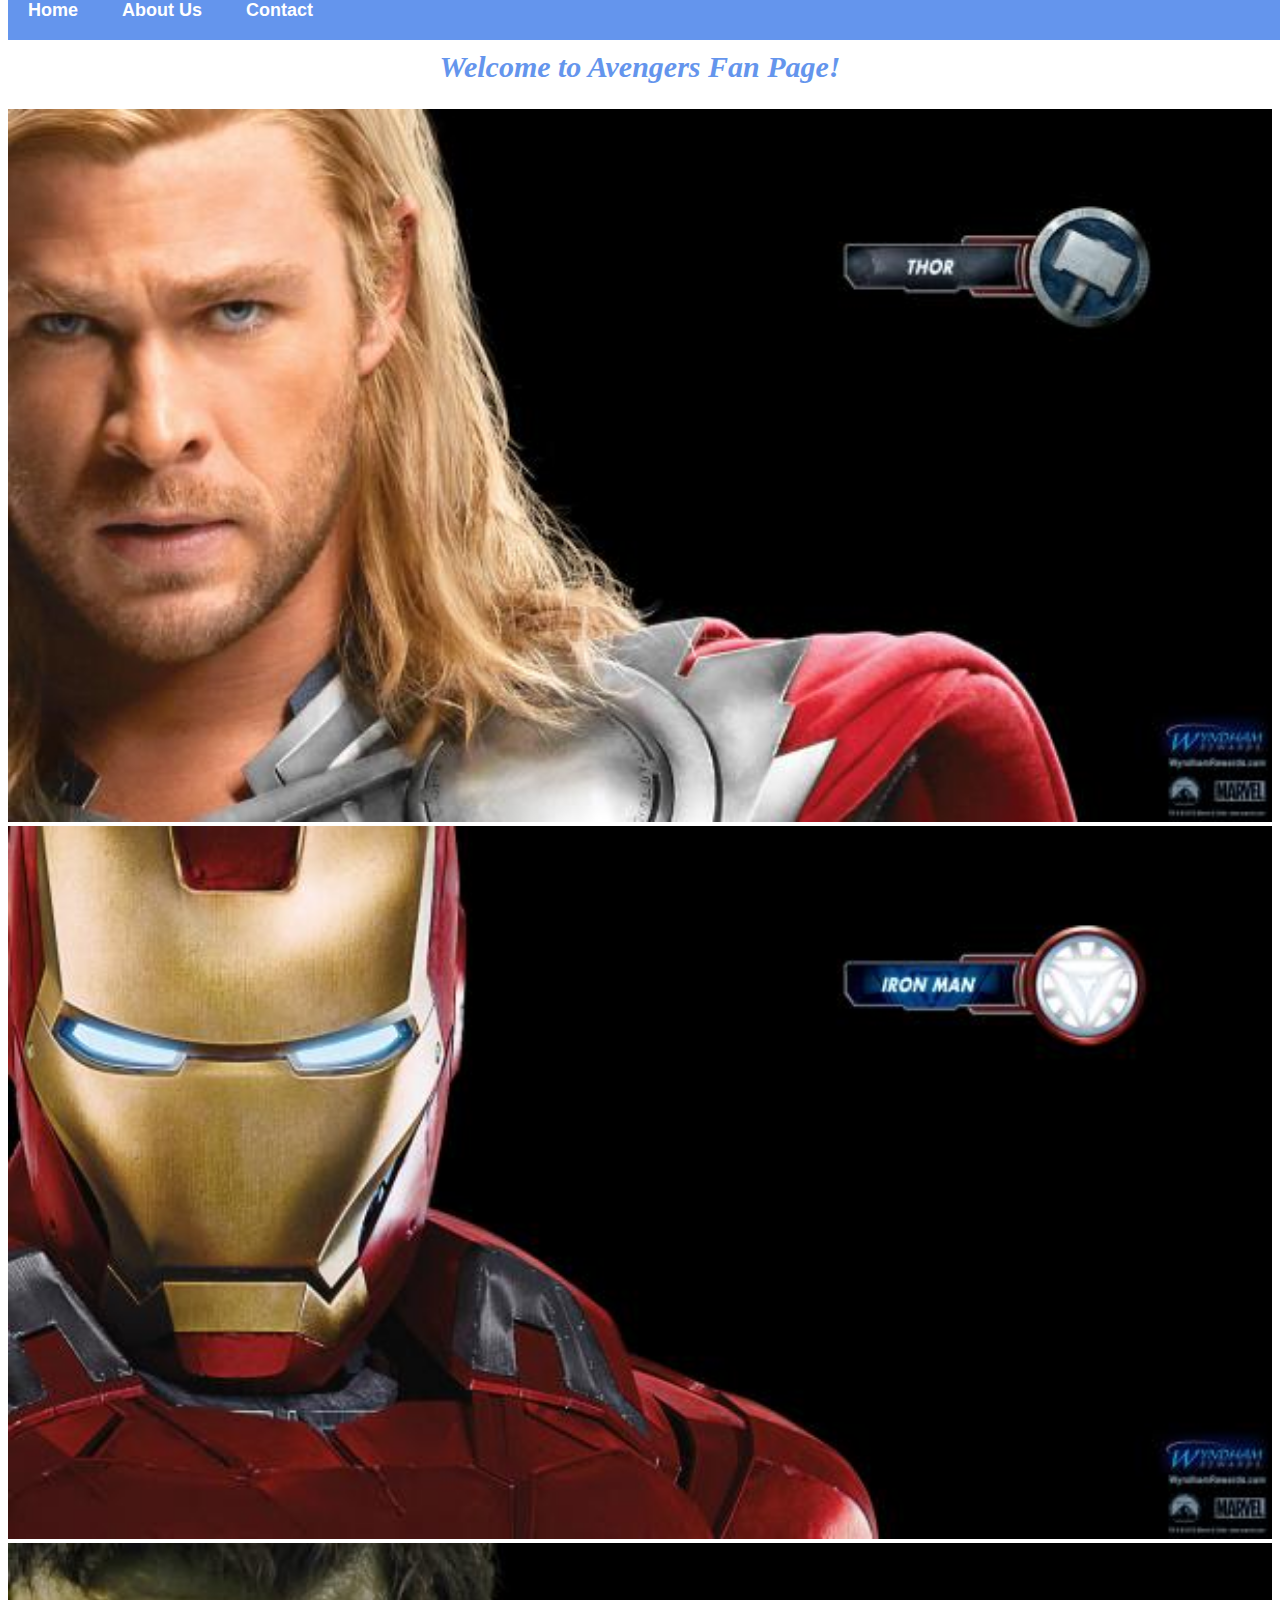
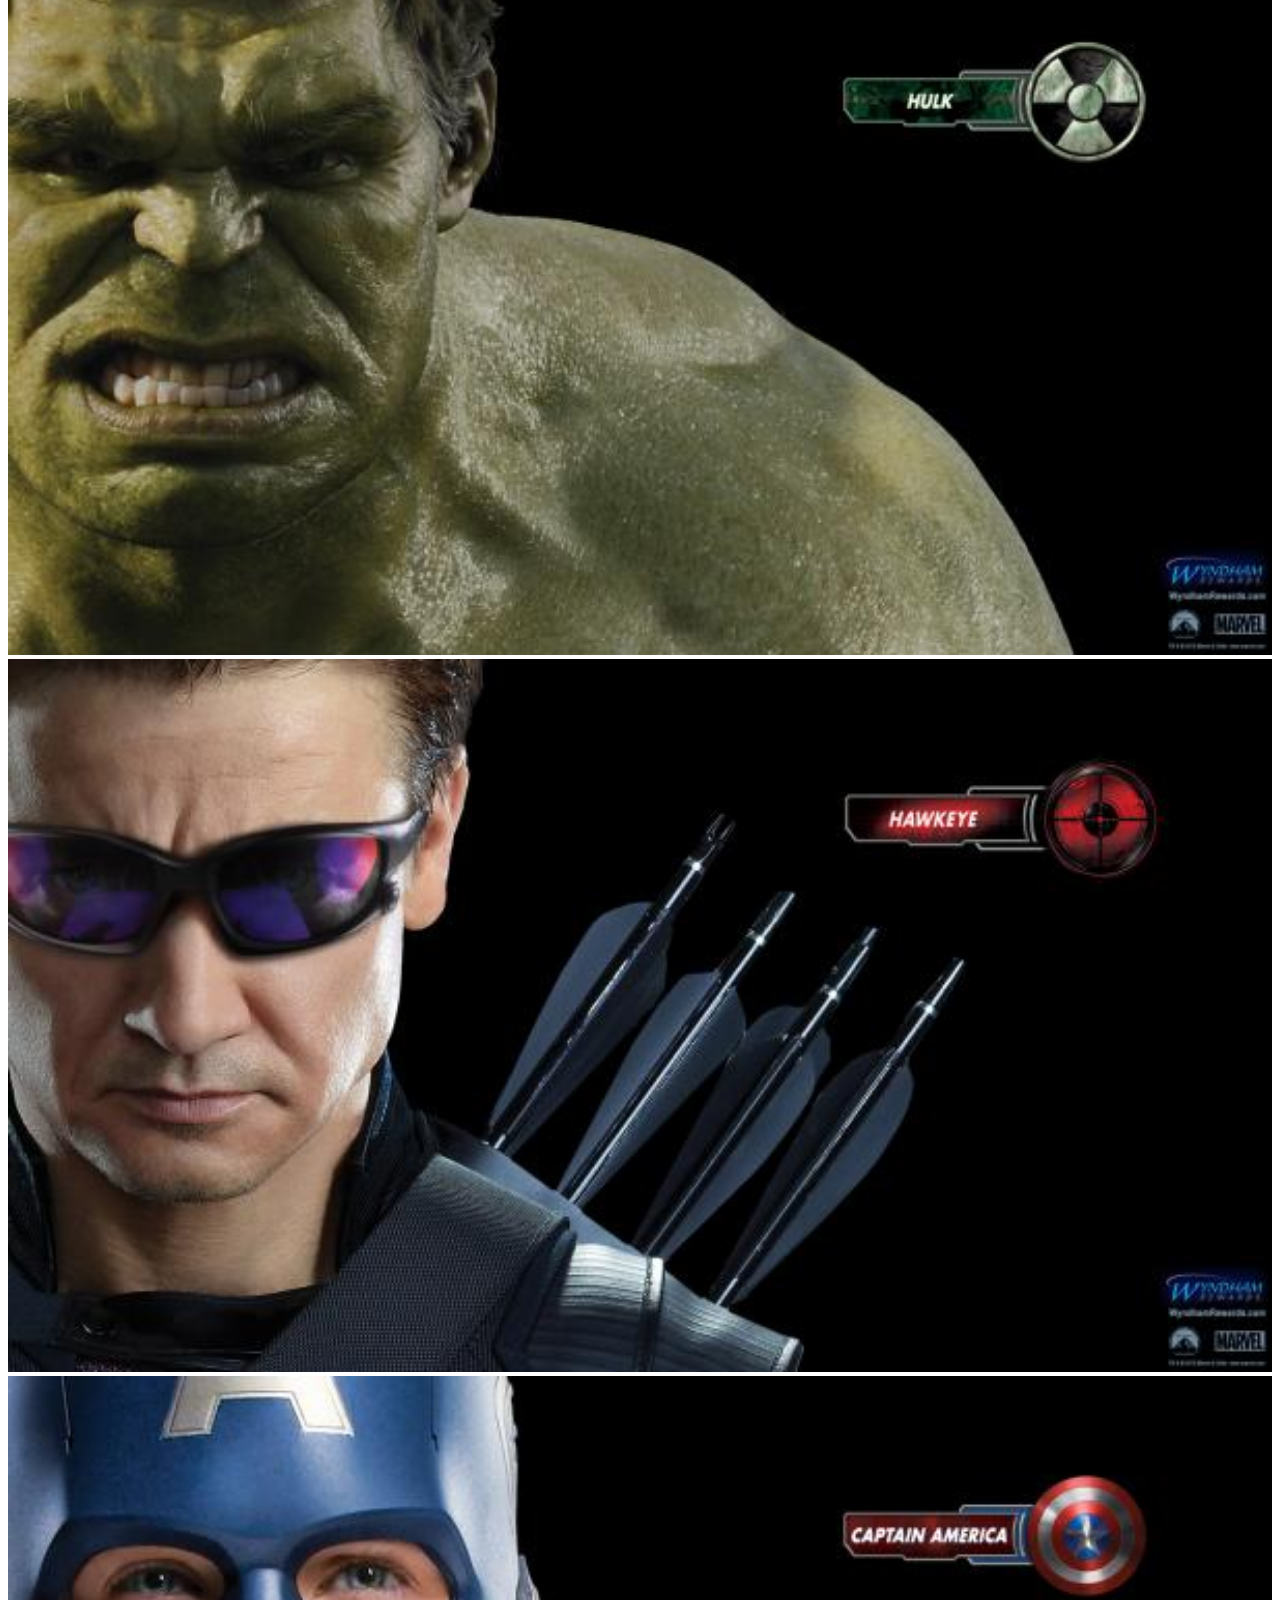
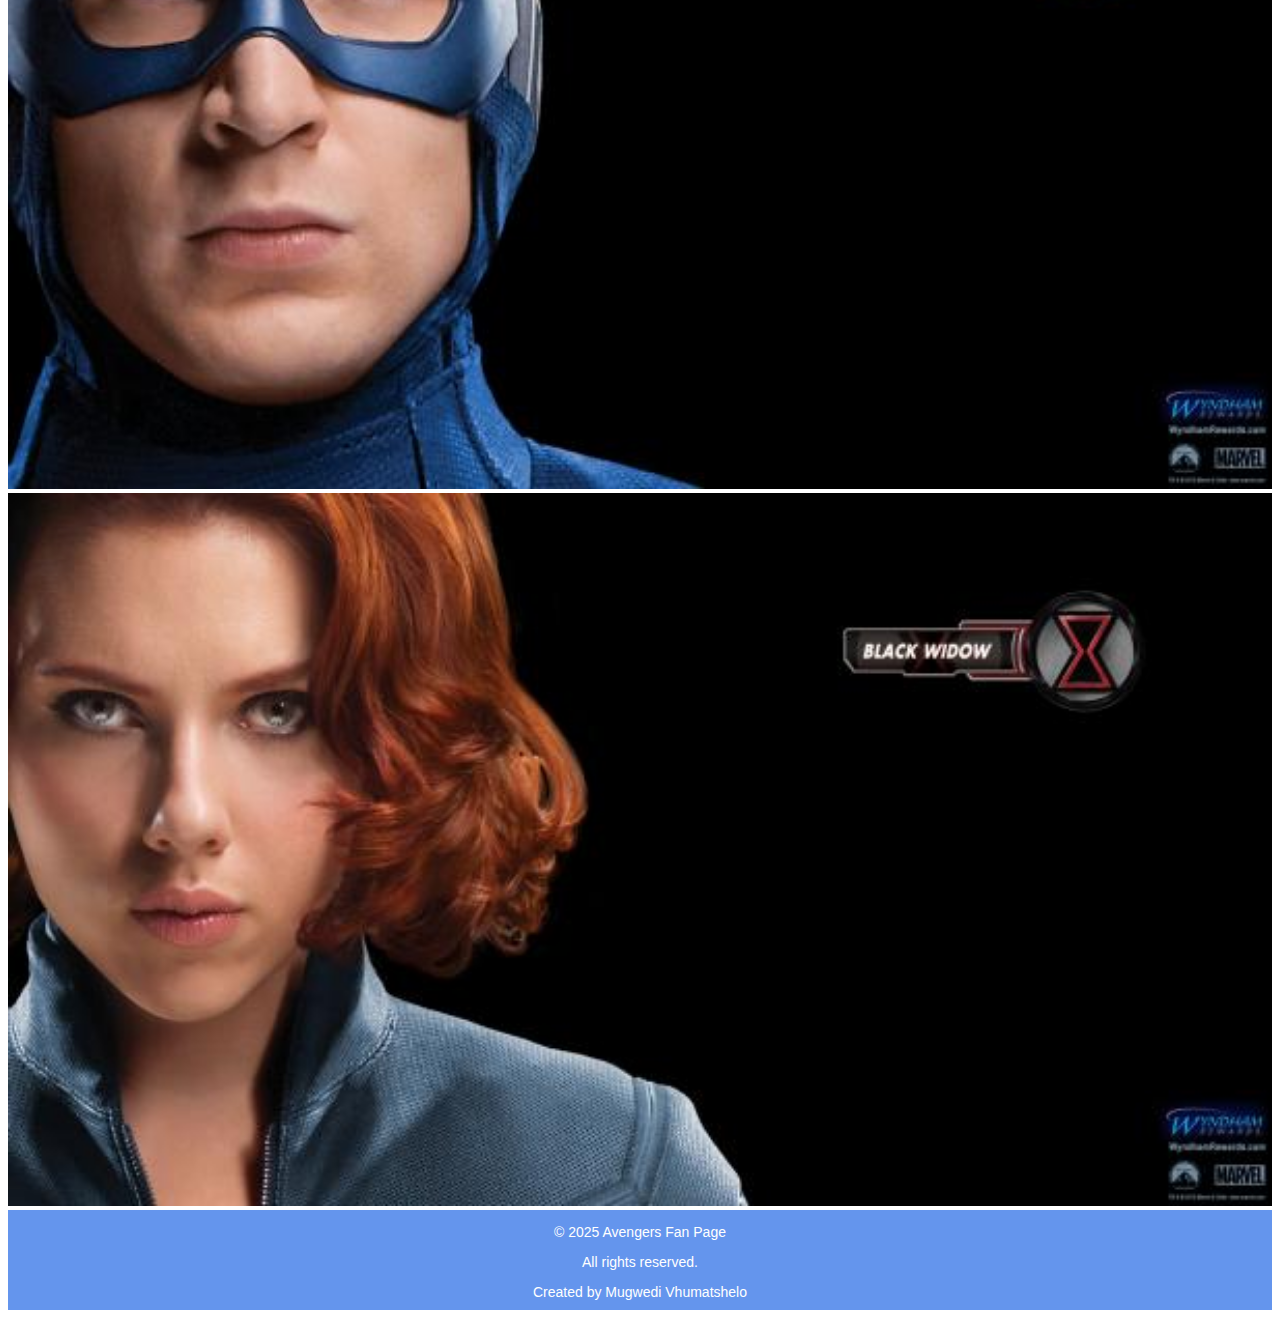
<file: index.html>
<!DOCTYPE html>
<html>
<head>
    <meta charset="UTF-8" />
    <title>Avengers</title>
    <link rel="icon" href="images/icon.png" type="image/x-icon" />
    <link rel="stylesheet" href="style.css" />
    <meta name="viewport" content="width=device-width, initial-scale=1.0">
</head>
<body>
    <div id="menu">
        <a href="#">Home</a>
        <a href="about.html">About Us</a>
        <a href="Contact.html">Contact</a>
    </div>
    <h2>Welcome to Avengers Fan Page!</h2>
        <div class="gallery">
            <a href="avenger-1.html"><img src="images/avengers_01.jpg"/></a>
            <a href="avenger-2.html"><img src="images/avengers_02.jpg"/></a>
            <a href="avenger-3.html"><img src="images/avengers_03.jpg"/></a>
            <a href="avenger-4.html"><img src="images/avengers_04.jpg"/></a>
            <a href="avenger-5.html"><img src="images/avengers_05.jpg"/></a>
            <a href="avenger-6.html"><img src="images/avengers_06.jpg"/></a>

        </div>
        <div id="footer">
            <p>© 2025 Avengers Fan Page</p>
            <p>All rights reserved.</p>
            <p>Created by Mugwedi Vhumatshelo</p>
        </div>
</body>
</html>
</file>
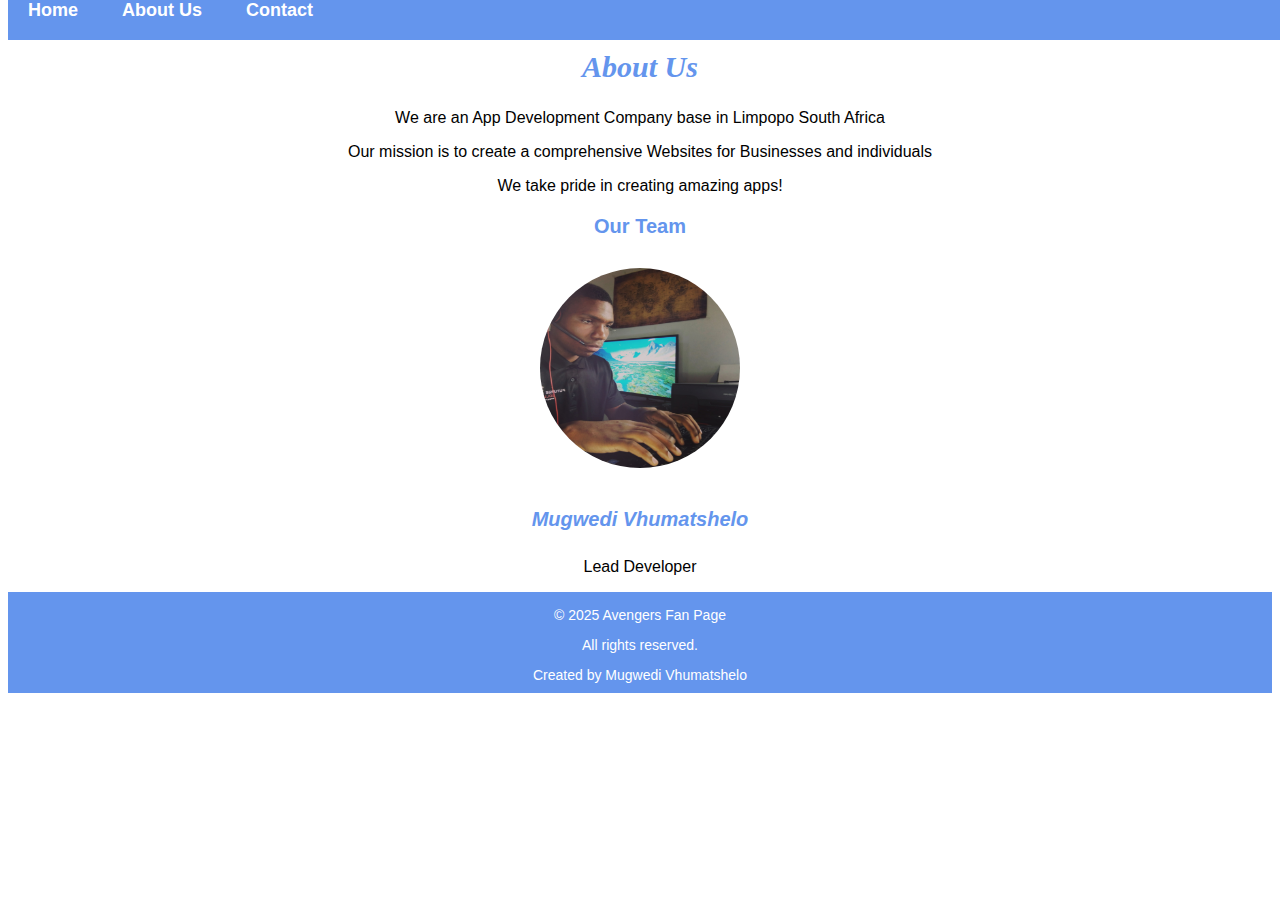
<file: about.html>
<!DOCTYPE html>
<html>
<head>
    <meta charset="UTF-8" />
    <title>About Us</title>
    <link rel="icon" href="images/icon.png" type="image/x-icon" />
    <link rel="stylesheet" href="style.css" />
    <meta name="viewport" content="width=device-width, initial-scale=1.0">
</head>
<body>
    <div id="menu">
        <a href="index.html">Home</a>
        <a href="#">About Us</a>
        <a href="Contact.html">Contact</a>
    </div>
    <h2>About Us</h2>
    <div id="content">
    <p>We are an App Development Company base in Limpopo South Africa</p>
    <p>Our mission is to create a comprehensive Websites for Businesses and individuals</p>
    <p>We take pride in creating amazing apps!</p>
    </div>

    <h3>Our Team</h3>
    <div id="team">
        <div id="team-member">
            <img src="images/11.jpg" alt="Team Member 1" />
            <h4>Mugwedi Vhumatshelo</h4>
            <p>Lead Developer</p>
        </div>
        <div id="footer">
            <p>© 2025 Avengers Fan Page</p>
            <p>All rights reserved.</p>
            <p>Created by Mugwedi Vhumatshelo</p>
        </div>
</body>
</html>
</file>
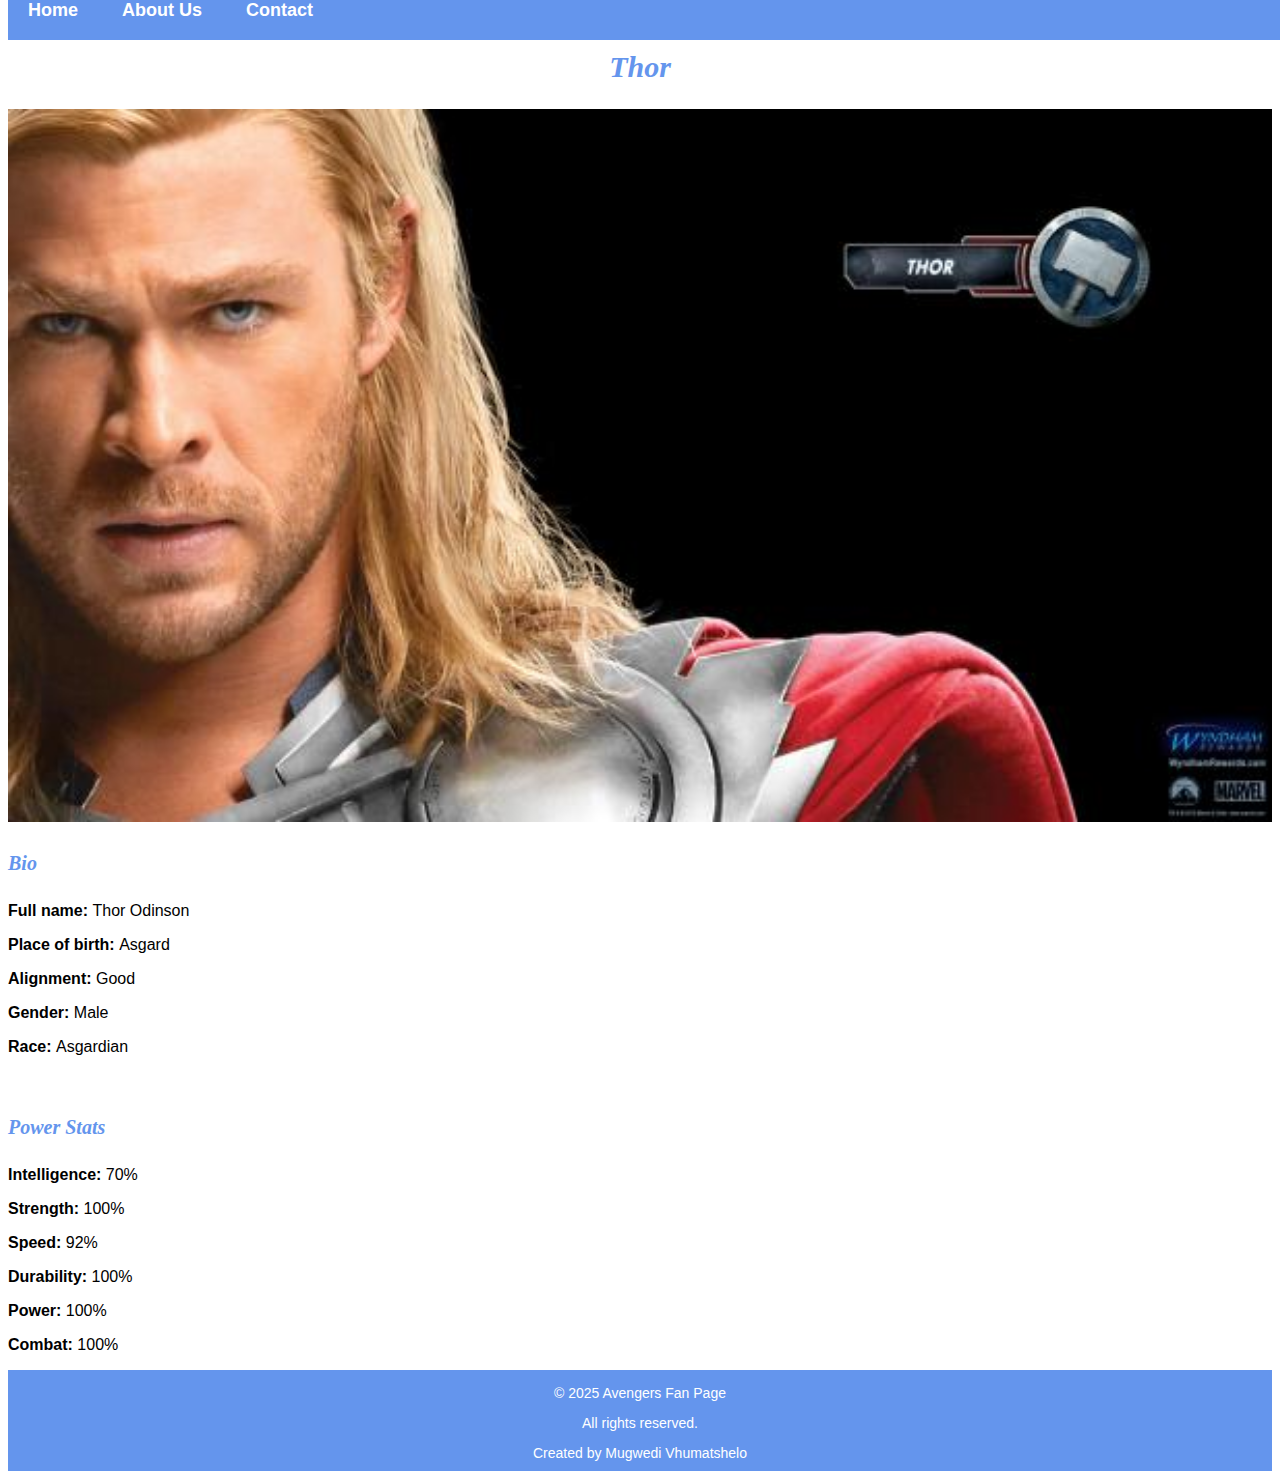
<file: avenger-1.html>
<!DOCTYPE html>
<html>
<head>
    <meta charset="UTF-8" />
    <title>Thor</title>
    <link rel="icon" href="images/icon.png" type="image/x-icon" />
    <link rel="stylesheet" href="style.css" />
    <meta name="viewport" content="width=device-width, initial-scale=1.0">
</head>
<body>
     <div id="menu">
        <a href="index.html">Home</a>
        <a href="about.html">About Us</a>
        <a href="Contact.html">Contact</a>
    </div>
    <h2>Thor</h2>
    <div class="gallery">
        <img src="images/avengers_01.jpg" alt="Thor" />
        </div>
        <h4>Bio</h4>
        <p><b>Full name: </b> Thor Odinson</p>
        <p><b>Place of birth: </b> Asgard</p>
        <p><b>Alignment: </b> Good</p>
        <p><b>Gender: </b> Male</p>
        <p><b>Race: </b> Asgardian</p>
        <br/>
        <h4>Power Stats</h4>
        <p><b>Intelligence: </b> 70% </p>
        <p><b>Strength:</b> 100% </p>
        <p><b>Speed:</b> 92%</p>
        <p><b>Durability: </b> 100%</p>
        <p><b>Power: </b> 100%</p>
        <p><b>Combat: </b> 100%</p>

         </div>
        <div id="footer">
            <p>© 2025 Avengers Fan Page</p>
            <p>All rights reserved.</p>
            <p>Created by Mugwedi Vhumatshelo</p>
        </div>
</body>
</html>
</file>
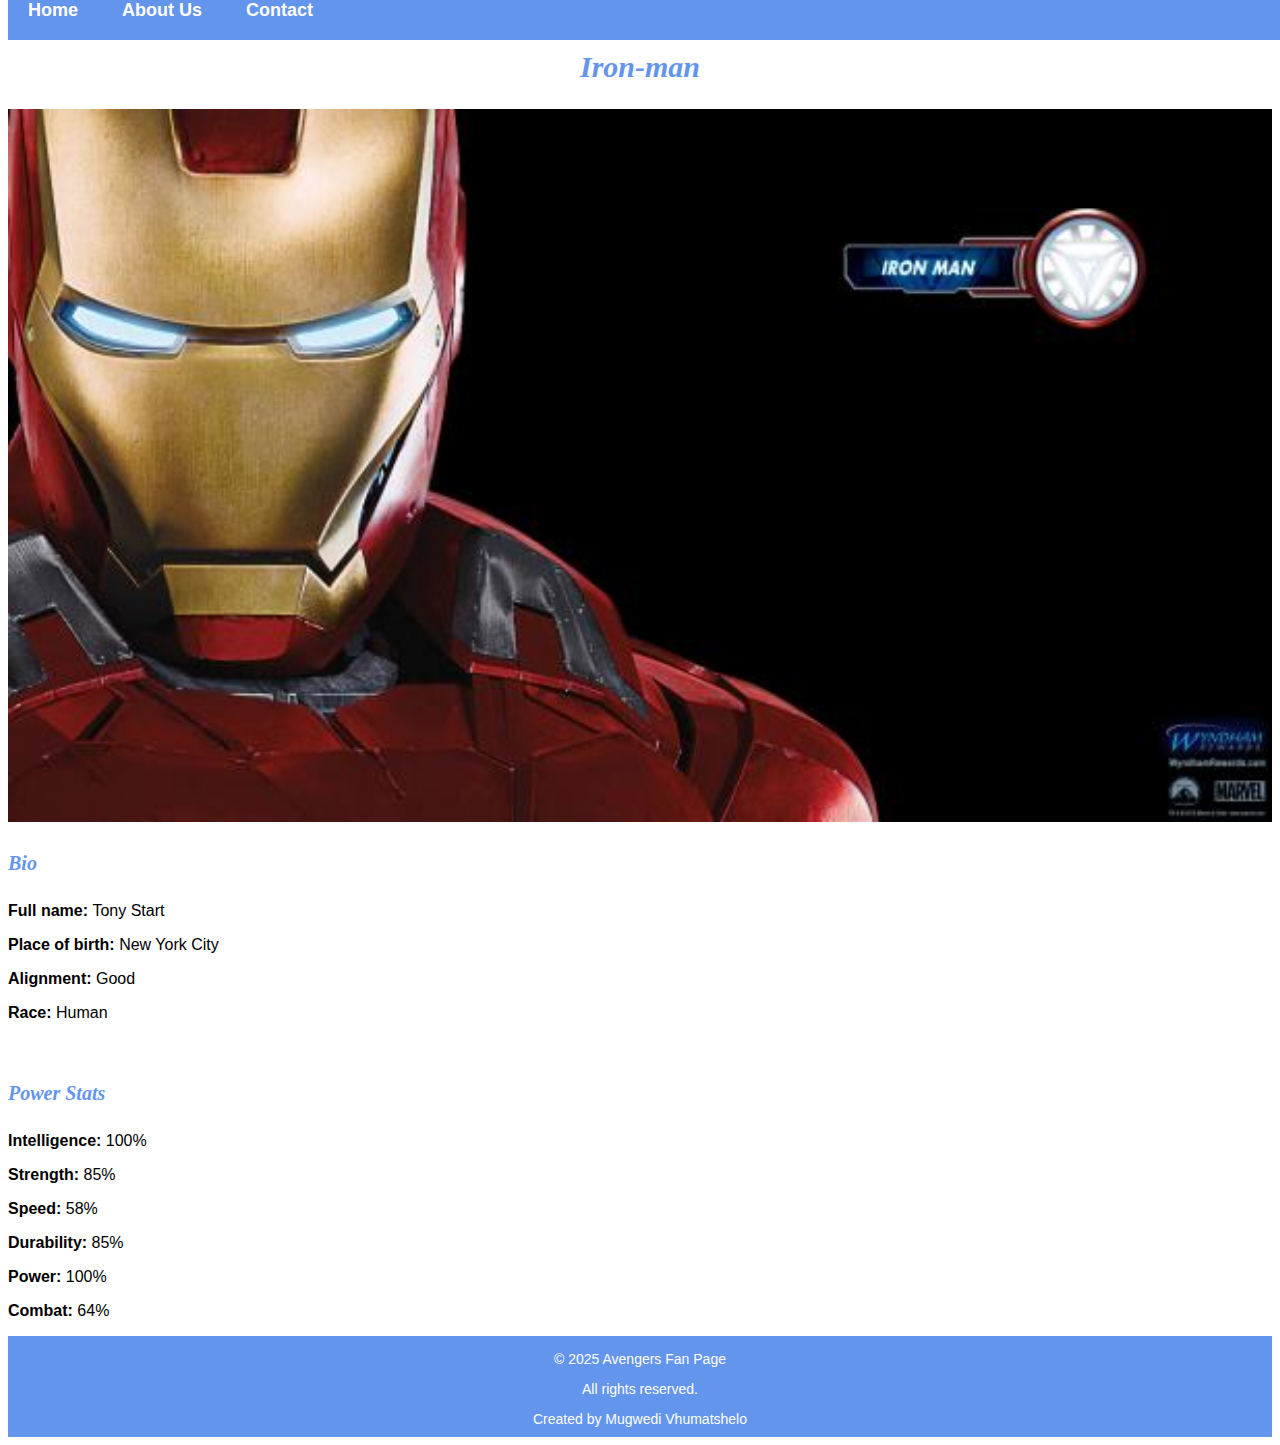
<file: avenger-2.html>
<!DOCTYPE html>
<html>
<head>
    <meta charset="UTF-8" />
    <title>title</title>
    <link rel="icon" href="images/icon.png" type="image/x-icon" />
    <link rel="stylesheet" href="style.css" />
    <meta name="viewport" content="width=device-width, initial-scale=1.0">
</head>
<body>
     <div id="menu">
        <a href="index.html">Home</a>
        <a href="about.html">About Us</a>
        <a href="Contact.html">Contact</a>
    </div>
    <h2>Iron-man</h2>
    <div class="gallery">
        <img src="images/avengers_02.jpg" alt="Avengers 01" />
        </div>
        <h4>Bio</h4>
        <p><b>Full name: </b> Tony Start</p>
        <p><b>Place of birth: </b> New York City</p>
        <p><b>Alignment: </b> Good</p>
        <p><b>Race: </b> Human</p>
        <br/>
        <h4>Power Stats</h4>
        <p><b>Intelligence: </b> 100% </p>
        <p><b>Strength:</b> 85% </p>
        <p><b>Speed:</b> 58%</p>
        <p><b>Durability: </b> 85%</p>
        <p><b>Power: </b> 100%</p>
        <p><b>Combat: </b> 64%</p>

         </div>
        <div id="footer">
            <p>© 2025 Avengers Fan Page</p>
            <p>All rights reserved.</p>
            <p>Created by Mugwedi Vhumatshelo</p>
        </div>
    
</body>
</html>
</file>
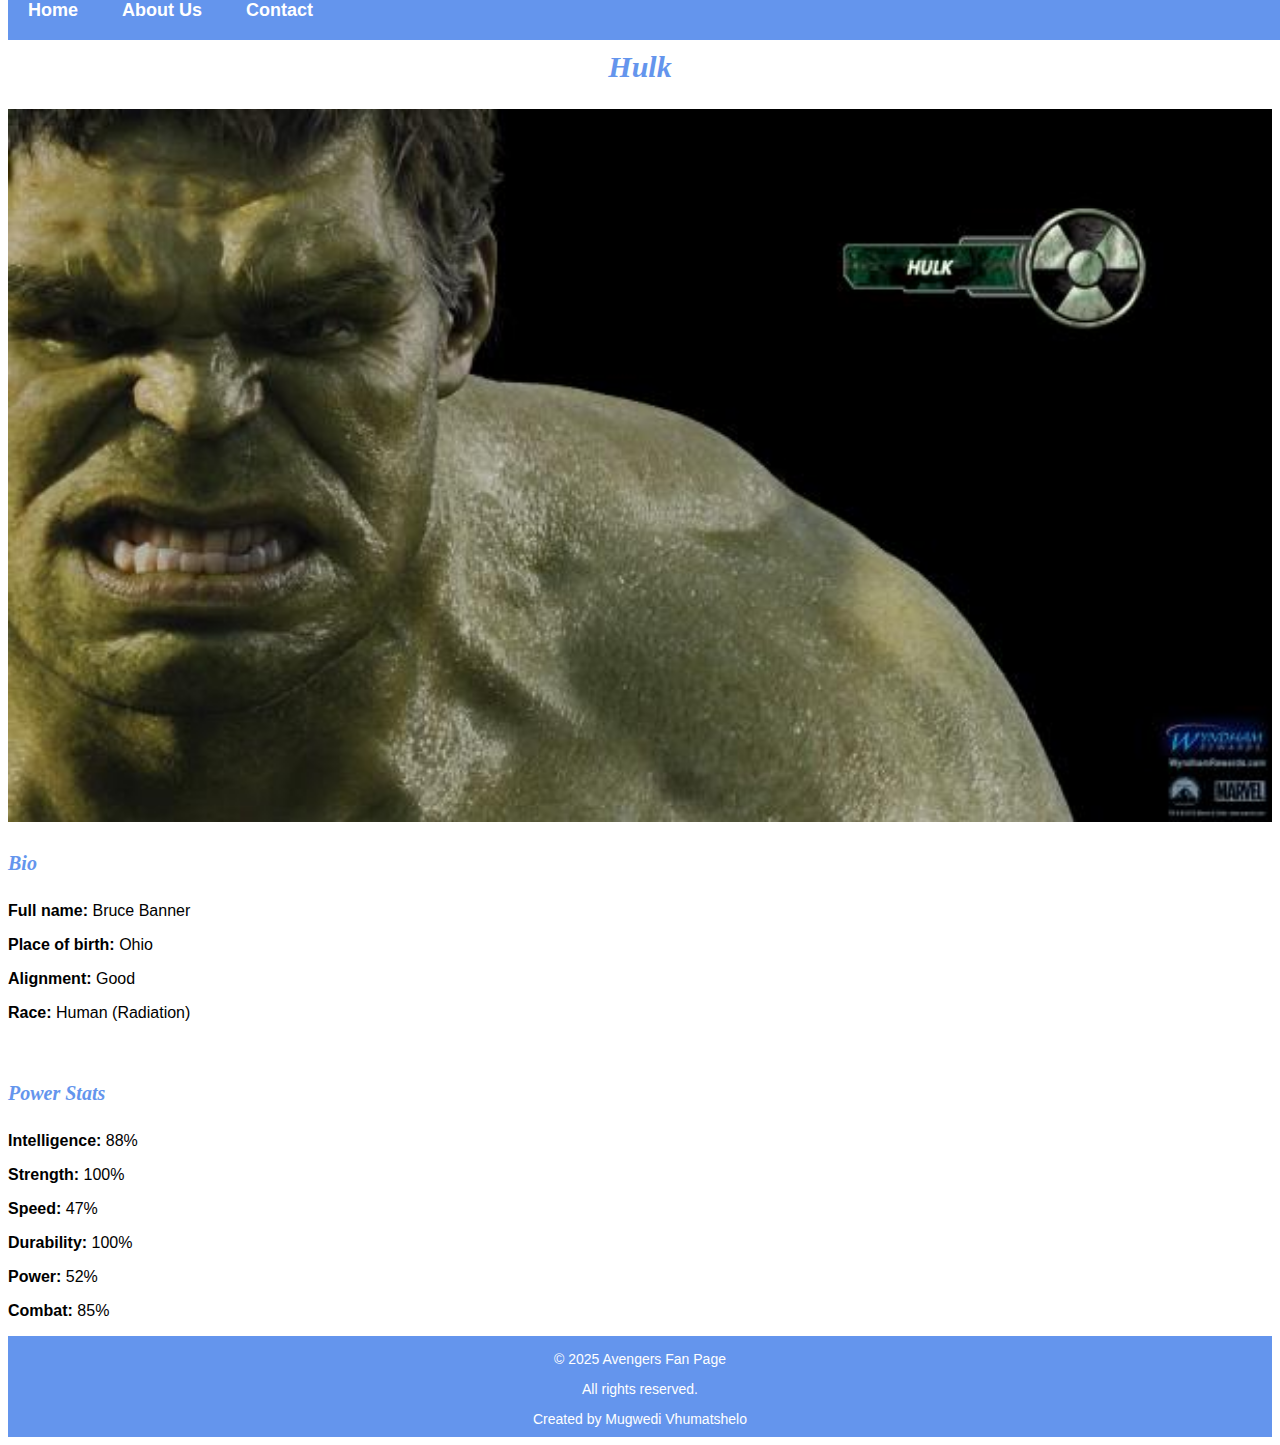
<file: avenger-3.html>
<!DOCTYPE html>
<html>
<head>
    <meta charset="UTF-8" />
    <title>Hulk</title>
    <link rel="icon" href="images/icon.png" type="image/x-icon" />
    <link rel="stylesheet" href="style.css" />
    <meta name="viewport" content="width=device-width, initial-scale=1.0">
</head>
<body>
     <div id="menu">
        <a href="index.html">Home</a>
        <a href="about.html">About Us</a>
        <a href="Contact.html">Contact</a>
    </div>
    <h2>Hulk</h2>
    <div class="gallery">
        <img src="images/avengers_03.jpg" alt="Avengers 01" />
        </div>
        <h4>Bio</h4>
        <p><b>Full name: </b> Bruce Banner</p>
        <p><b>Place of birth: </b> Ohio</p>
        <p><b>Alignment: </b> Good</p>
        <p><b>Race: </b> Human (Radiation)</p>
        <br/>
        <h4>Power Stats</h4>
        <p><b>Intelligence: </b> 88% </p>
        <p><b>Strength:</b> 100% </p>
        <p><b>Speed:</b> 47%</p>
        <p><b>Durability: </b> 100%</p>
        <p><b>Power: </b> 52%</p>
        <p><b>Combat: </b> 85%</p>

         </div>
        <div id="footer">
            <p>© 2025 Avengers Fan Page</p>
            <p>All rights reserved.</p>
            <p>Created by Mugwedi Vhumatshelo</p>
        </div>
</body>
</html>
</file>
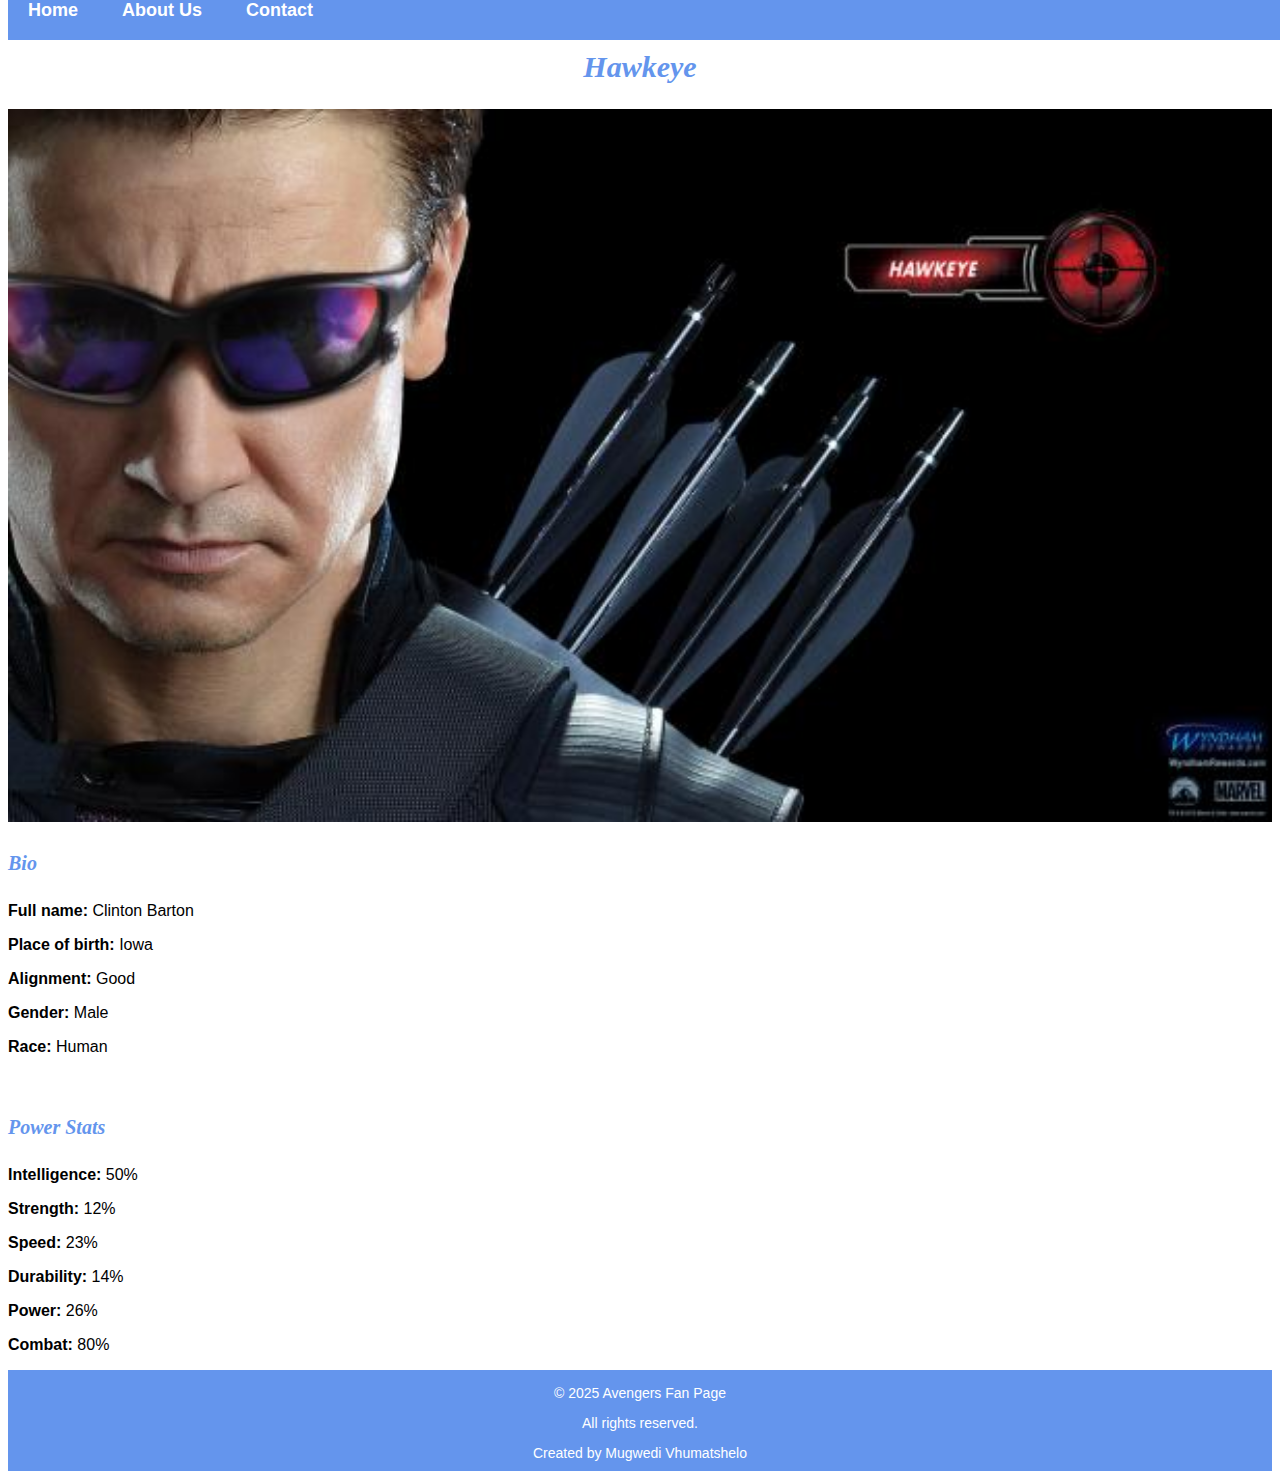
<file: avenger-4.html>
<!DOCTYPE html>
<html>
<head>
    <meta charset="UTF-8" />
    <title>Black-Widow</title>
    <link rel="icon" href="images/icon.png" type="image/x-icon" />
    <link rel="stylesheet" href="style.css" />
    <meta name="viewport" content="width=device-width, initial-scale=1.0">
</head>
<body>
     <div id="menu">
        <a href="index.html">Home</a>
        <a href="about.html">About Us</a>
        <a href="Contact.html">Contact</a>
    </div>
    <h2>Hawkeye</h2>
    <div class="gallery">
        <img src="images/avengers_04.jpg" alt="Avengers 01" />
        </div>
        <h4>Bio</h4>
        <p><b>Full name: </b> Clinton Barton</p>
        <p><b>Place of birth: </b> Iowa</p>
        <p><b>Alignment: </b> Good</p>
        <p><b>Gender: </b> Male</p>
        <p><b>Race: </b> Human</p>
        <br/>
        <h4>Power Stats</h4>
        <p><b>Intelligence: </b> 50% </p>
        <p><b>Strength:</b> 12% </p>
        <p><b>Speed:</b> 23%</p>
        <p><b>Durability: </b> 14%</p>
        <p><b>Power: </b> 26%</p>
        <p><b>Combat: </b> 80%</p>

         </div>
        <div id="footer">
            <p>© 2025 Avengers Fan Page</p>
            <p>All rights reserved.</p>
            <p>Created by Mugwedi Vhumatshelo</p>
        </div>
</body>
</html>
</file>
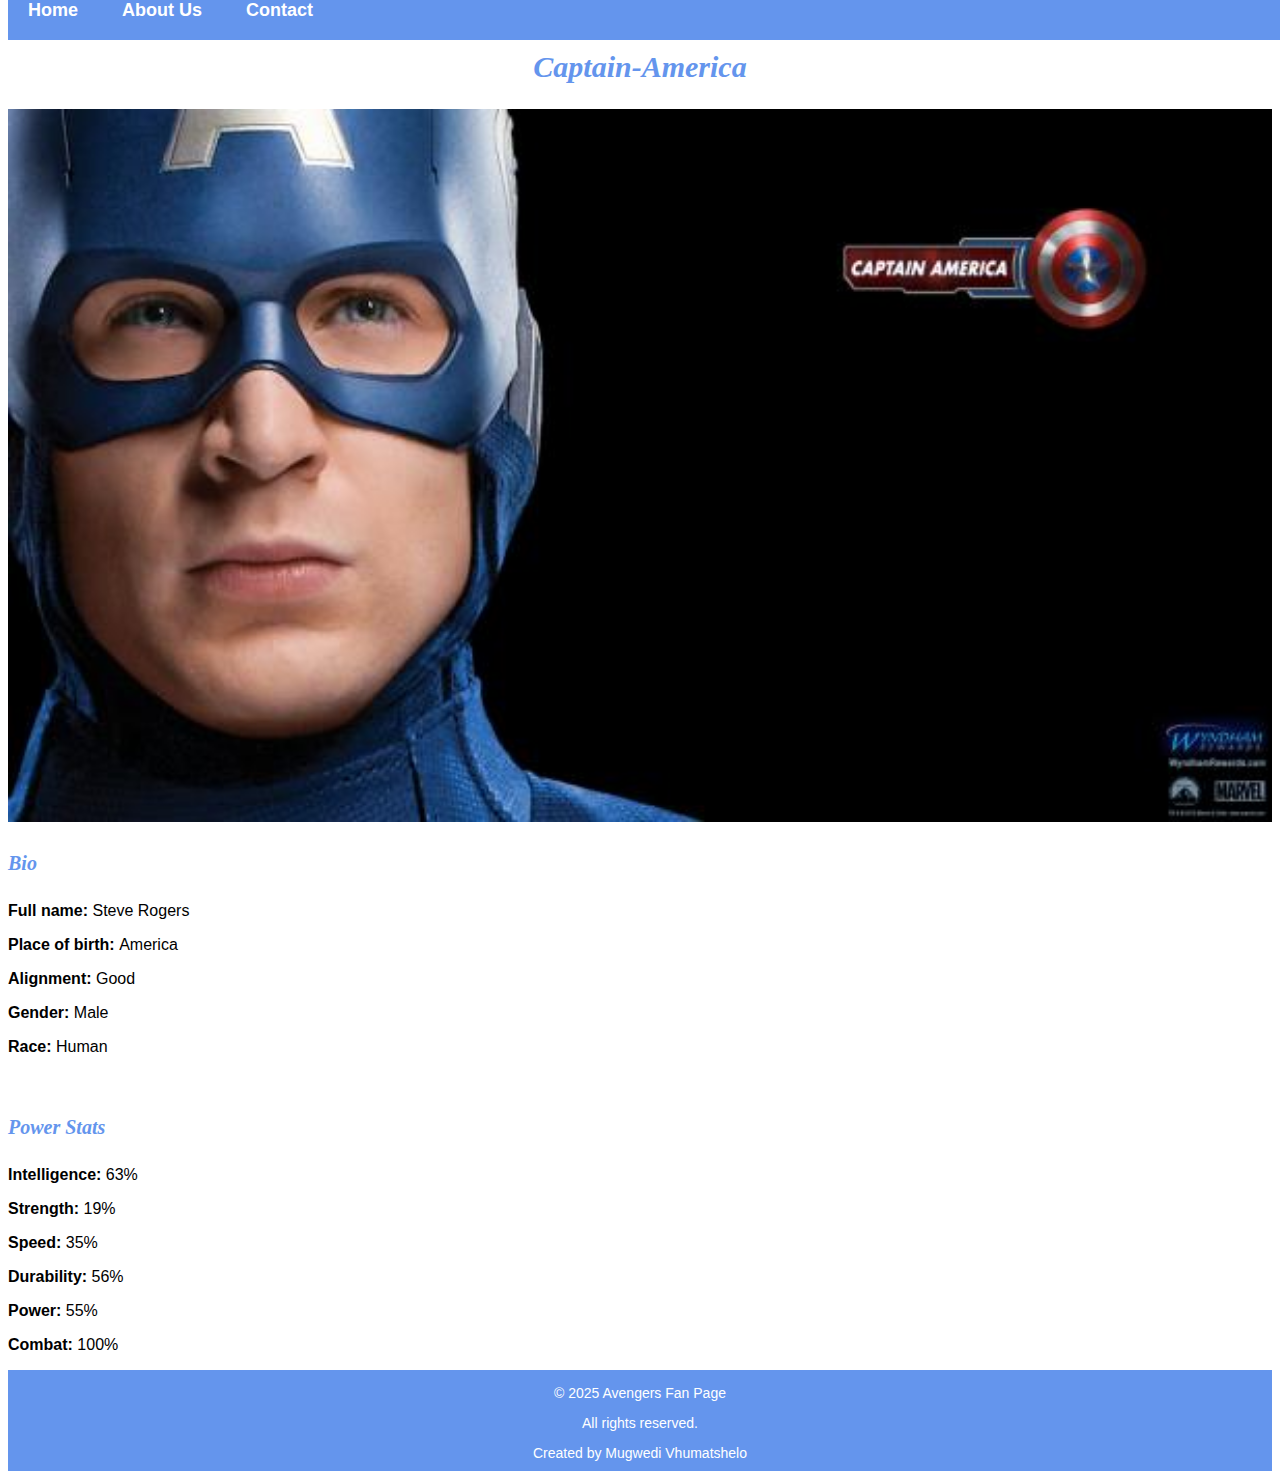
<file: avenger-5.html>
<!DOCTYPE html>
<html>
<head>
    <meta charset="UTF-8" />
    <title>Clinton Barton</title>
    <link rel="icon" href="images/icon.png" type="image/x-icon" />
    <link rel="stylesheet" href="style.css" />
    <meta name="viewport" content="width=device-width, initial-scale=1.0">
</head>
<body>
     <div id="menu">
        <a href="index.html">Home</a>
        <a href="about.html">About Us</a>
        <a href="Contact.html">Contact</a>
    </div>
    <h2>Captain-America</h2>
    <div class="gallery">
        <img src="images/avengers_05.jpg" alt="Avengers 01" />
        </div>
        <h4>Bio</h4>
        <p><b>Full name: </b> Steve Rogers</p>
        <p><b>Place of birth: </b> America</p>
        <p><b>Alignment: </b> Good</p>
        <p><b>Gender: </b> Male</p>
        <p><b>Race: </b> Human</p>
        <br/>
        <h4>Power Stats</h4>
        <p><b>Intelligence: </b> 63% </p>
        <p><b>Strength:</b> 19% </p>
        <p><b>Speed:</b> 35%</p>
        <p><b>Durability: </b> 56%</p>
        <p><b>Power: </b> 55%</p>
        <p><b>Combat: </b> 100%</p>

         </div>
        <div id="footer">
            <p>© 2025 Avengers Fan Page</p>
            <p>All rights reserved.</p>
            <p>Created by Mugwedi Vhumatshelo</p>
        </div>
</body>
</html>
</file>
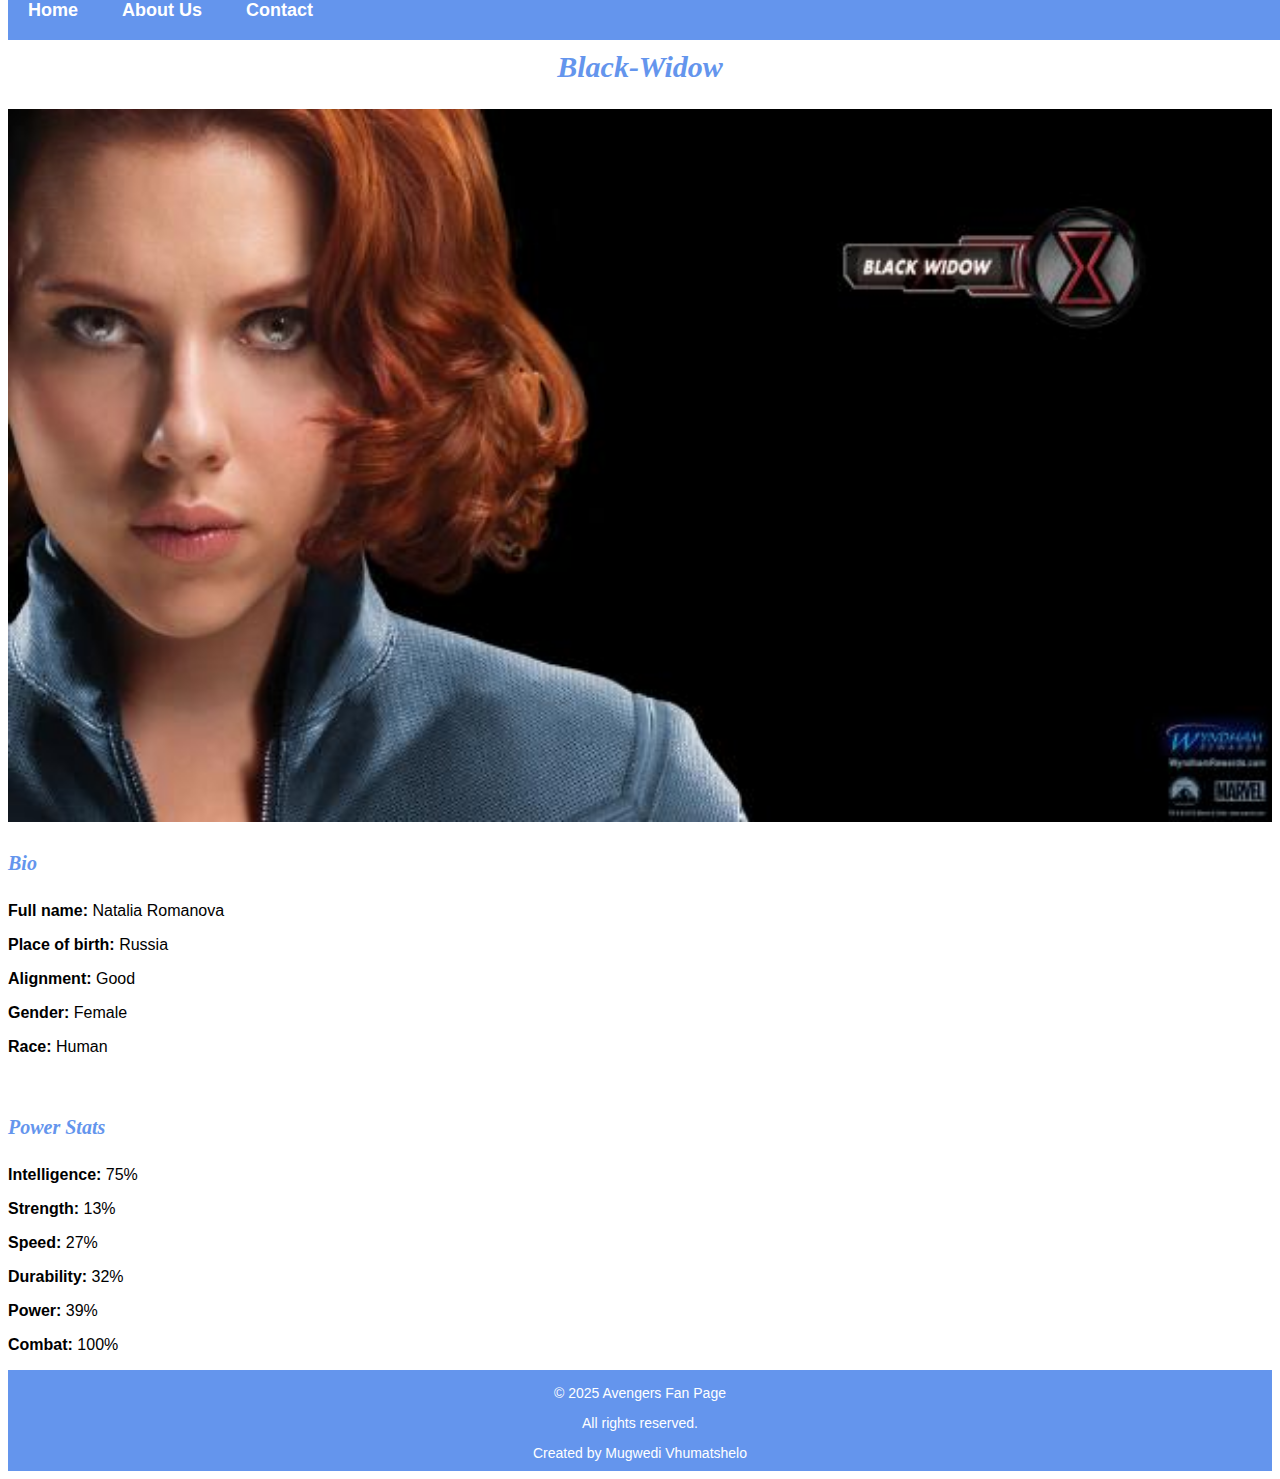
<file: avenger-6.html>
<!DOCTYPE html>
<html>
<head>
    <meta charset="UTF-8" />
    <title>Captain-America</title>
    <link rel="icon" href="images/icon.png" type="image/x-icon" />
    <link rel="stylesheet" href="style.css" />
    <meta name="viewport" content="width=device-width, initial-scale=1.0">
</head>
<body>
     <div id="menu">
        <a href="index.html">Home</a>
        <a href="about.html">About Us</a>
        <a href="Contact.html">Contact</a>
    </div>
    <h2>Black-Widow</h2>
    <div class="gallery">
        <img src="images/avengers_06.jpg" alt="Avengers 01" />
        </div>
        <h4>Bio</h4>
        <p><b>Full name: </b> Natalia Romanova</p>
        <p><b>Place of birth: </b> Russia</p>
        <p><b>Alignment: </b> Good</p>
        <p><b>Gender: </b> Female</p>
        <p><b>Race: </b> Human</p>
        <br/>
        <h4>Power Stats</h4>
        <p><b>Intelligence: </b> 75% </p>
        <p><b>Strength:</b> 13% </p>
        <p><b>Speed:</b> 27%</p>
        <p><b>Durability: </b> 32%</p>
        <p><b>Power: </b> 39%</p>
        <p><b>Combat: </b> 100%</p>

         </div>
        <div id="footer">
            <p>© 2025 Avengers Fan Page</p>
            <p>All rights reserved.</p>
            <p>Created by Mugwedi Vhumatshelo</p>
        </div>
</body>
</html>
</file>
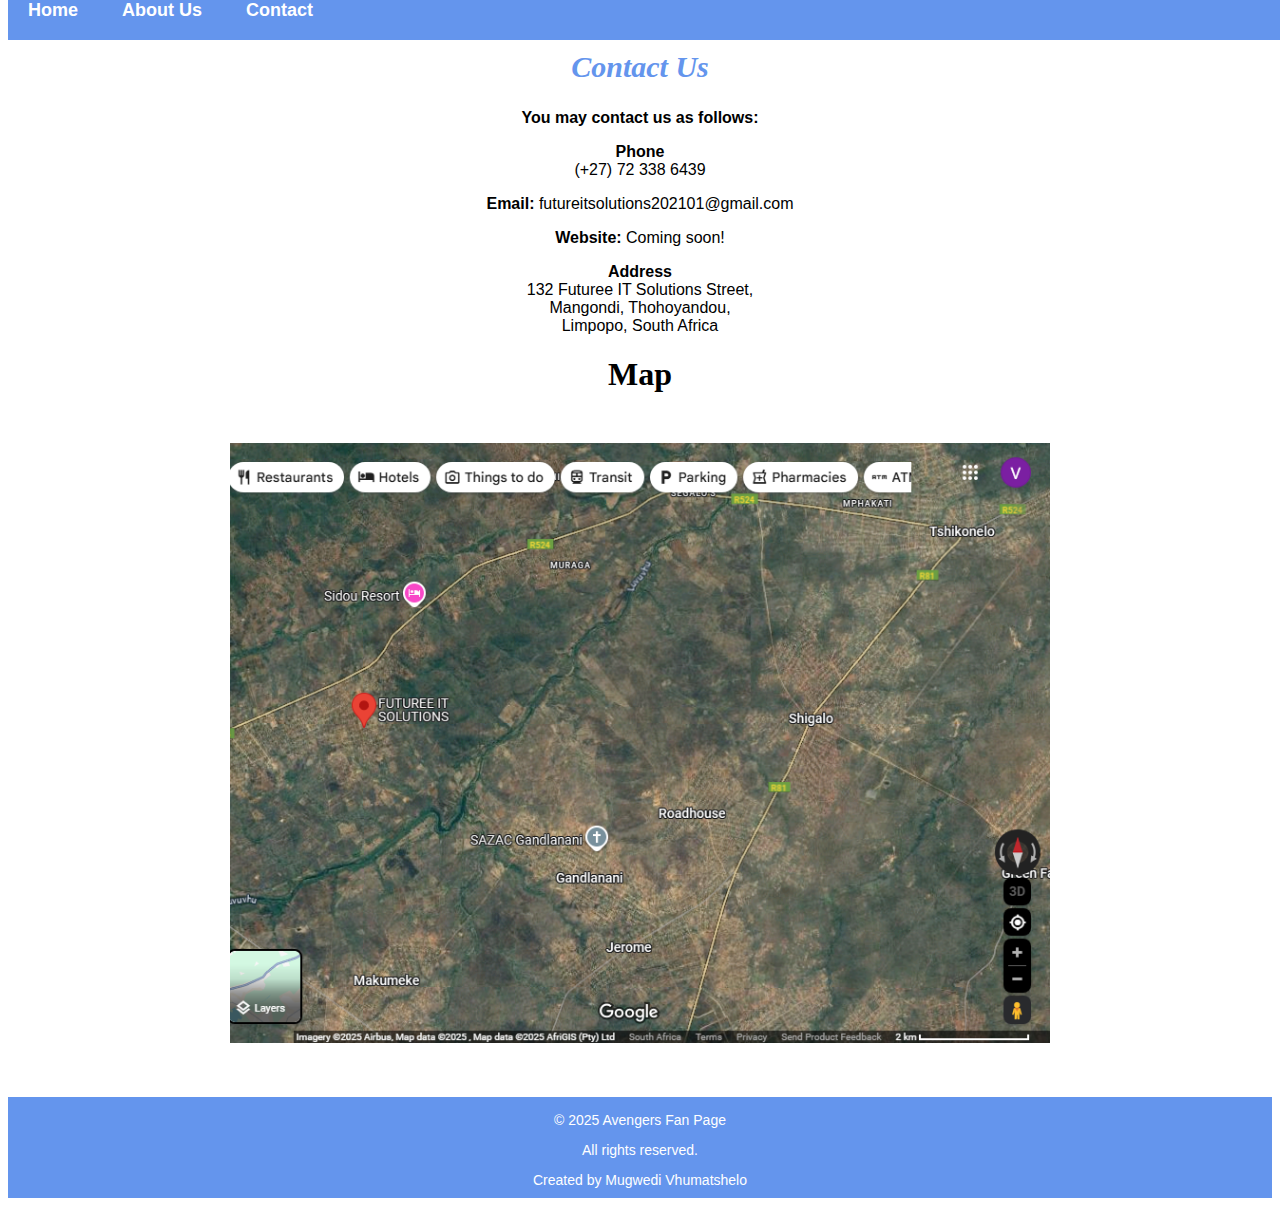
<file: Contact.html>
<!DOCTYPE html>
<html>
<head>
    <meta charset="UTF-8" />
    <title>Contact</title>
    <link rel="icon" href="images/icon.png" type="image/x-icon" />
    <link rel="stylesheet" href="style.css" />
    <meta name="viewport" content="width=device-width, initial-scale=1.0">
</head>
<body>
    <div id="menu">
        <a href="index.html">Home</a>
        <a href="about.html">About Us</a>
        <a href="#">Contact</a>
    </div>
    <h2>Contact Us</h2>
    <div id="content">
        <p><b>You may contact us as follows:</b></p>
        <p><b>Phone</b></br> (+27) 72 338 6439 </p>
        <p><b>Email: </b>futureitsolutions202101@gmail.com</p>
        <p><b>Website:</b> Coming soon!</p>
        <p><b>Address</b></br> 132 Futuree IT Solutions Street,</br> Mangondi, Thohoyandou, </br>Limpopo, South Africa</p>
        
    </div>
    <center><h1><b>Map</b></h1></center>
    <div id="map">
        <a href="https://www.google.com/maps/place/FUTUREE+IT+SOLUTIONS/@-22.9397865,30.6274978,17z/data=!4m14!1m7!3m6!1s0x1ec5bbc50f813eef:0xd71f64f1b58c3fbd!2sFUTUREE+IT+SOLUTIONS!8m2!3d-22.9397915!4d30.6300727!16s%2Fg%2F11twfk1jmd!3m5!1s0x1ec5bbc50f813eef:0xd71f64f1b58c3fbd!8m2!3d-22.9397915!4d30.6300727!16s%2Fg%2F11twfk1jmd?entry=ttu&g_ep=EgoyMDI1MDUyNi4wIKXMDSoJLDEwMjExNDUzSAFQAw%3D%3D"><img src="images/map.png"/></a>
     </div>

        <div id="footer">
            <p>© 2025 Avengers Fan Page</p>
            <p>All rights reserved.</p>
            <p>Created by Mugwedi Vhumatshelo</p>
        </div>
</body>
</html>
</file>
<file: style.css>
.gallery img{
    width: 100%;
}

h1 {
  text-align: center;  
}

h2 {
    font-family: fantasy;
    text-align: center;
    font-size: 30px;
    color: cornflowerblue;
    font-style: italic;
    padding: auto;
    margin-top: 50px;
}

h3 {
    font-family: Helvetica, sans-serif;
    font-size: 20px;
    color: cornflowerblue;
    text-align: center;
}

h4 {
    font-family: Impact, fantasy;
    font-size: 20px;
    font-style: italic;
    color: cornflowerblue;
}

p {
    font-family: Arial, Helvetica, sans-serif;
    font-size: 16px;
    color: black;
    text-align: justify;
}

#menu {
    width: 100%;
    height: 40px;
    background-color: cornflowerblue;
    position: fixed;
    top: 0;
}

#menu a{
    color: white;
    font-family: Helvetica, sans-serif;
    font-size: 18px;
    text-decoration: none;
    font-weight: 800;
    padding-left: 20px;
    padding-right: 20px;

}

#menu a:hover {
    color: #5077bd;
}

#content p{
    text-align: center;
}

#team {
    display: flex;
    justify-content: center;
    flex-wrap: wrap;
    margin: 20px auto;
}

#team img {
    width: 200px;
    height: 200px;
    border-radius: 50%;
    margin: 10px;
}

#team h4 {
    text-align: center;
    font-family: Arial, Helvetica, sans-serif;
    color: cornflowerblue;
}

#team p {
    text-align: center;
    font-family: Arial, Helvetica, sans-serif;
    color: black;
}

#map {
    display: flex;
    justify-content: center;
    margin: 50px auto;
}

#map img {
    width: 100%;
    height: 600px;
}

#footer {
    width: 100%;
    height: 100px;
    background-color: cornflowerblue;
    padding-top: 0.5px;
}

#footer p {
    text-align: center;
    font-family: Helvetica, sans-serif;
    font-size: 14px;
    color: white;
}
</file>
